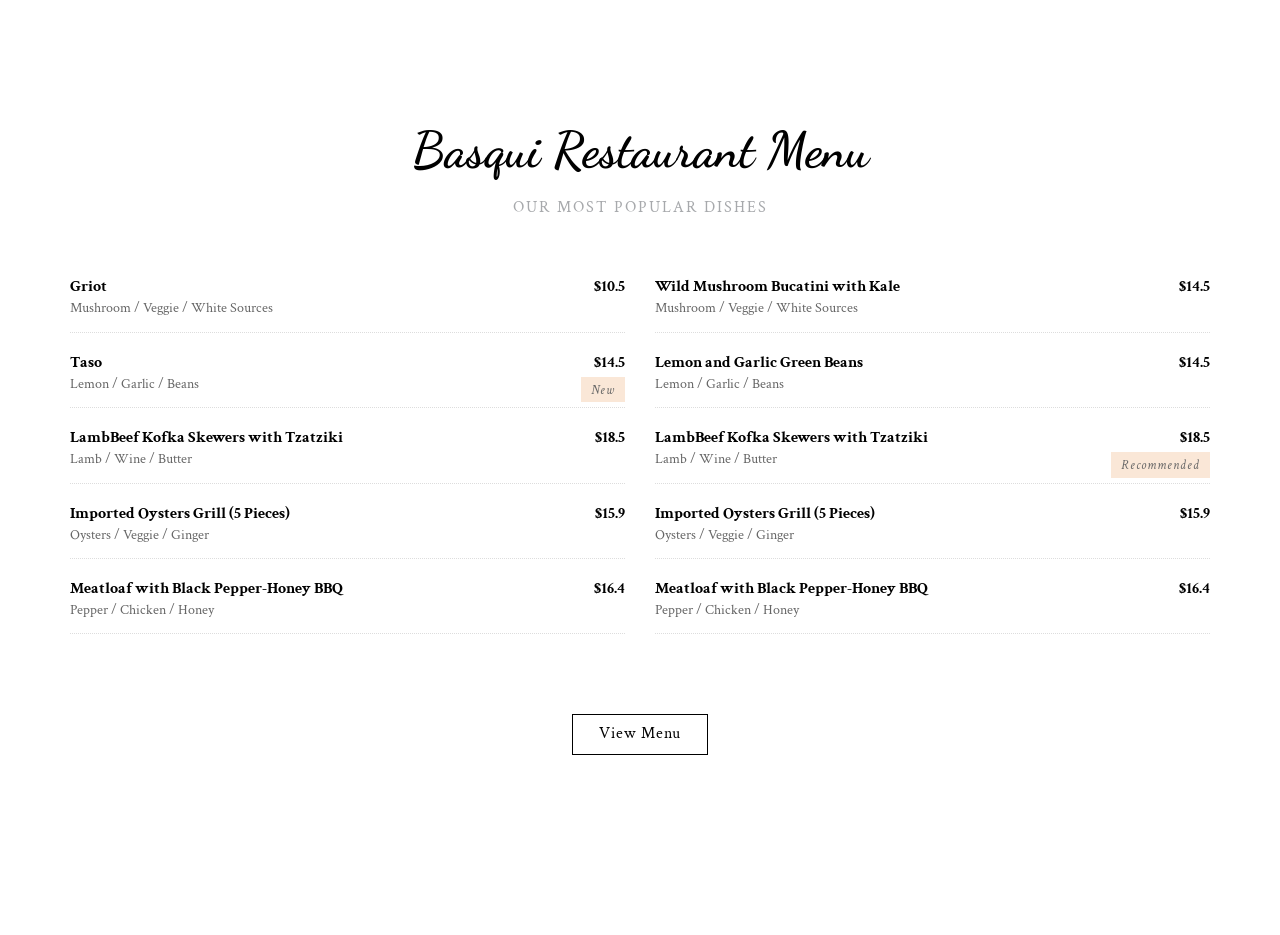
<file: Menu.html>
<!DOCTYPE html>
<html lang="en" >
<head>
  <meta charset="UTF-8">
  <title>Basqui Studio Restaurant Menu</title>
  <link rel="stylesheet" href="https://maxcdn.bootstrapcdn.com/bootstrap/3.3.5/css/bootstrap.min.css"><link rel="stylesheet" href="./style2.css">

</head>
<body>
<!-- partial:index.partial.html -->
<!-- Teaching example from http://www.mycookroom.ru/mywork/Leaff/Leaff-v1.4/Site/index-4.html -->
<section id="popular" class="module">
		<div class="container">

			<div class="row">
				<div class="col-sm-6 col-sm-offset-3">
					<div class="module-header wow fadeInUp animated" style="visibility: visible; animation-name: fadeInUp;">
						<h2 class="module-title">Basqui Restaurant Menu</h2>
						<h3 class="module-subtitle">Our most popular dishes</h3>
					</div>
				</div>
			</div><!-- .row -->

			<div class="row">

				<div class="col-sm-6">

					<div class="menu">
						<div class="row">
							<div class="col-sm-8">
								<h4 class="menu-title">Griot</h4>
								<div class="menu-detail">Mushroom / Veggie / White Sources</div>
							</div>
							<div class="col-sm-4 menu-price-detail">
								<h4 class="menu-price">$10.5</h4>
							</div>
						</div>
					</div>

					<div class="menu">
						<div class="row">
							<div class="col-sm-8">
								<h4 class="menu-title">Taso</h4>
								<div class="menu-detail">Lemon / Garlic / Beans</div>
							</div>
							<div class="col-sm-4 menu-price-detail">
								<h4 class="menu-price">$14.5</h4>
								<div class="menu-label">New</div>
							</div>
						</div>
					</div>

					<div class="menu">
						<div class="row">
							<div class="col-sm-8">
								<h4 class="menu-title">LambBeef Kofka Skewers with Tzatziki</h4>
								<div class="menu-detail">Lamb / Wine / Butter</div>
							</div>
							<div class="col-sm-4 menu-price-detail">
								<h4 class="menu-price">$18.5</h4>
							</div>
						</div>
					</div>

					<div class="menu">
						<div class="row">
							<div class="col-sm-8">
								<h4 class="menu-title">Imported Oysters Grill (5 Pieces)</h4>
								<div class="menu-detail">Oysters / Veggie / Ginger</div>
							</div>
							<div class="col-sm-4 menu-price-detail">
								<h4 class="menu-price">$15.9</h4>
							</div>
						</div>
					</div>

					<div class="menu">
						<div class="row">
							<div class="col-sm-8">
								<h4 class="menu-title">Meatloaf with Black Pepper-Honey BBQ</h4>
								<div class="menu-detail">Pepper / Chicken / Honey</div>
							</div>
							<div class="col-sm-4 menu-price-detail">
								<h4 class="menu-price">$16.4</h4>
							</div>
						</div>
					</div>

				</div><!-- .col-sm-6 -->

				<div class="col-sm-6">

					<div class="menu">
						<div class="row">
							<div class="col-sm-8">
								<h4 class="menu-title">Wild Mushroom Bucatini with Kale</h4>
								<div class="menu-detail">Mushroom / Veggie / White Sources</div>
							</div>
							<div class="col-sm-4 menu-price-detail">
								<h4 class="menu-price">$14.5</h4>
							</div>
						</div>
					</div>

					<div class="menu">
						<div class="row">
							<div class="col-sm-8">
								<h4 class="menu-title">Lemon and Garlic Green Beans</h4>
								<div class="menu-detail">Lemon / Garlic / Beans</div>
							</div>
							<div class="col-sm-4 menu-price-detail">
								<h4 class="menu-price">$14.5</h4>
							</div>
						</div>
					</div>

					<div class="menu">
						<div class="row">
							<div class="col-sm-8">
								<h4 class="menu-title">LambBeef Kofka Skewers with Tzatziki</h4>
								<div class="menu-detail">Lamb / Wine / Butter</div>
							</div>
							<div class="col-sm-4 menu-price-detail">
								<h4 class="menu-price">$18.5</h4>
								<div class="menu-label">Recommended</div>
							</div>
						</div>
					</div>

					<div class="menu">
						<div class="row">
							<div class="col-sm-8">
								<h4 class="menu-title">Imported Oysters Grill (5 Pieces)</h4>
								<div class="menu-detail">Oysters / Veggie / Ginger</div>
							</div>
							<div class="col-sm-4 menu-price-detail">
								<h4 class="menu-price">$15.9</h4>
							</div>
						</div>
					</div>

					<div class="menu">
						<div class="row">
							<div class="col-sm-8">
								<h4 class="menu-title">Meatloaf with Black Pepper-Honey BBQ</h4>
								<div class="menu-detail">Pepper / Chicken / Honey</div>
							</div>
							<div class="col-sm-4 menu-price-detail">
								<h4 class="menu-price">$16.4</h4>
							</div>
						</div>
					</div>

				</div><!-- .col-sm-6 -->

			</div><!-- .row -->

			<div class="row">
				<div class="col-sm-6 col-sm-offset-3 long-up text-center">
					<a href="menu-simple.html" class="btn btn-custom-1">View Menu</a>
				</div>
			</div><!-- .row -->

			<div class="row">
				<div class="col-sm-6 col-sm-offset-3">
					<div class="devider">
					</div>
				</div>
			</div><!-- .row -->

		</div><!-- .container -->
	</section>
<!-- partial -->
  
</body>
</html>
</file>
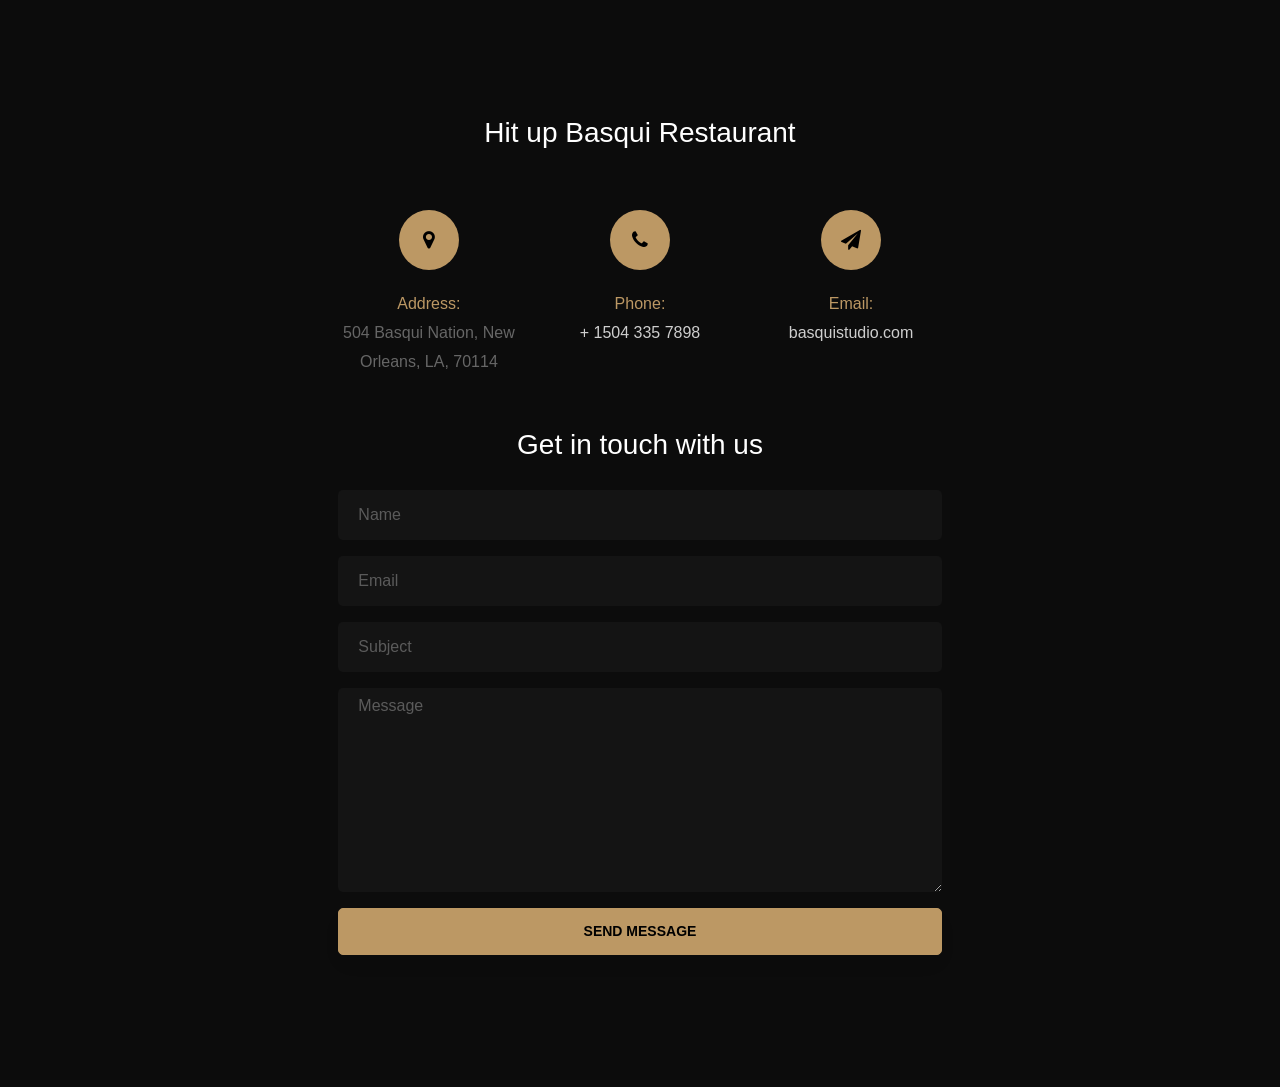
<file: contact-form-09/contact-form-09/contact.html>
<!doctype html>
<html lang="en">
  <head>
  	<title>Contact Form 09</title>
    <meta charset="utf-8">
    <meta name="viewport" content="width=device-width, initial-scale=1, shrink-to-fit=no">

	<link href="https://fonts.googleapis.com/css?family=Roboto:400,100,300,700' rel='stylesheet' type='text/css">

	<link rel="stylesheet" href="https://stackpath.bootstrapcdn.com/font-awesome/4.7.0/css/font-awesome.min.css">
	
	<link rel="stylesheet" href="css/style.css">

	</head>
	<body>
	<section class="ftco-section">
		<div class="container">
			<div class="row justify-content-center">
				<div class="col-md-6 text-center mb-5">
					<h2 class="heading-section">Hit up Basqui Restaurant</h2>
				</div>
			</div>
			<div class="row justify-content-center">
				<div class="col-lg-10 col-md-12">
					<div class="wrapper">
						<div class="row justify-content-center">
							<div class="col-lg-8 mb-5">
								<div class="row">
									<div class="col-md-4">
										<div class="dbox w-100 text-center">
					        		<div class="icon d-flex align-items-center justify-content-center">
					        			<span class="fa fa-map-marker"></span>
					        		</div>
					        		<div class="text">
						            <p><span>Address:</span> 504 Basqui Nation, New Orleans, LA, 70114</p>
						          </div>
					          </div>
									</div>
									<div class="col-md-4">
										<div class="dbox w-100 text-center">
					        		<div class="icon d-flex align-items-center justify-content-center">
					        			<span class="fa fa-phone"></span>
					        		</div>
					        		<div class="text">
						            <p><span>Phone:</span> <a href="tel://1234567920">+ 1504 335 7898</a></p>
						          </div>
					          </div>
									</div>
									<div class="col-md-4">
										<div class="dbox w-100 text-center">
					        		<div class="icon d-flex align-items-center justify-content-center">
					        			<span class="fa fa-paper-plane"></span>
					        		</div>
					        		<div class="text">
						            <p><span>Email:</span> <a href="mailto:info@yoursite.com">basquistudio.com</a></p>
						          </div>
					          </div>
									</div>
								</div>
							</div>
							<div class="col-lg-8">
								<div class="contact-wrap">
									<h3 class="mb-4 text-center">Get in touch with us</h3>
									<div id="form-message-warning" class="mb-4 w-100 text-center"></div> 
				      		<div id="form-message-success" class="mb-4 w-100 text-center">
				            Your message was sent, thank you!
				      		</div>
									<form method="POST" id="contactForm" name="contactForm" class="contactForm">
										<div class="row">
											<div class="col-md-12">
												<div class="form-group">
													<input type="text" class="form-control" name="name" id="name" placeholder="Name">
												</div>
											</div>
											<div class="col-md-12"> 
												<div class="form-group">
													<input type="email" class="form-control" name="email" id="email" placeholder="Email">
												</div>
											</div>
											<div class="col-md-12">
												<div class="form-group">
													<input type="text" class="form-control" name="subject" id="subject" placeholder="Subject">
												</div>
											</div>
											<div class="col-md-12">
												<div class="form-group">
													<textarea name="message" class="form-control" id="message" cols="30" rows="8" placeholder="Message"></textarea>
												</div>
											</div>
											<div class="col-md-12">
												<div class="form-group">
													<input type="submit" value="Send Message" class="btn btn-primary">
													<div class="submitting"></div>
												</div>
											</div>
										</div>
									</form>
								</div>
							</div>
						</div>
					</div>
				</div>
			</div>
		</div>
	</section>

	<script src="js/jquery.min.js"></script>
  <script src="js/popper.js"></script>
  <script src="js/bootstrap.min.js"></script>
  <script src="js/jquery.validate.min.js"></script>
  <script src="js/main.js"></script>

	</body>
</html>
</file>
<file: style2.css>
/**
 * Support: web-master72@yandex.ru;
 * Gallery, Services, Menu labels - #fae7d7;
 * Links, Buttons - #F5D76E;
/* ---------------------------------------------- /*
 * General styles
/* ---------------------------------------------- */

@import url(https://fonts.googleapis.com/css?family=Dancing+Script:700);
@import url(https://fonts.googleapis.com/css?family=Crimson+Text:400,600,700,400italic);

body {
	overflow-x: hidden;
	font: 400 16px/1.8 'Crimson Text', serif;
	color: #666;
}

img {
	max-width: 100%;
	height: auto;
}

a {
	color: #F5D76E;
}

a:hover {
	text-decoration: none;
	color: #999;
}

/* ---------------------------------------------- /*
 * Transition elsements
/* ---------------------------------------------- */

.form-control,
.navbar-custom {
	-webkit-transition: all 0.4s ease-in-out 0s;
	   -moz-transition: all 0.4s ease-in-out 0s;
		-ms-transition: all 0.4s ease-in-out 0s;
		 -o-transition: all 0.4s ease-in-out 0s;
			transition: all 0.4s ease-in-out 0s;
}

a,
.btn,
.navbar a {
	-webkit-transition: all 0.125s ease-in-out 0s;
	   -moz-transition: all 0.125s ease-in-out 0s;
		-ms-transition: all 0.125s ease-in-out 0s;
		 -o-transition: all 0.125s ease-in-out 0s;
			transition: all 0.125s ease-in-out 0s;
}

/* ---------------------------------------------- /*
 * Reset box-shadow
/* ---------------------------------------------- */

.btn,
.form-control,
.form-control:hover,
.form-control:focus,
.navbar-custom .dropdown-menu {
	-webkit-box-shadow: none;
			box-shadow: none;
}

/* ---------------------------------------------- /*
 * Reset border-radius
/* ---------------------------------------------- */

.btn,
.label,
.alert,
.progress,
.form-control,
.modal-content,
.panel-heading,
.panel-group .panel,
.nav-tabs > li > a,
.nav-pills > li > a {
	-webkit-border-radius: 0px;
	   -moz-border-radius: 0px;
		 -o-border-radius: 0px;
			border-radius: 0px;
}

/* ---------------------------------------------- /*
 * Typography
/* ---------------------------------------------- */

h1, h2, h3, h4, h5, h6 {
	font: 700 54px/1.2 'Crimson Text', serif;
	margin: 0 0 20px;
	color: #000;
}

h2 {
	font-size: 48px;
	margin: 0 0 18px;
}

h3 {
	font-size: 40px;
	margin: 0 0 15px;
}

h4 {
	font-size: 20px;
	margin: 0 0 10px;
}

h5 {
	font-size: 18px;
	font-weight: 400;
	margin: 0 0 8px;
}

h6 {
	font-size: 16px;
	font-weight: 400;
	margin: 0 0 5px;
}

blockquote {
	font: 700 50px/1.2 'Dancing Script', cursive;
	margin: 0 0 20px;
	padding: 0;
	border: 0;
}

blockquote small,
blockquote footer,
blockquote .small {
	display: block;
	font-size: 40%;
	line-height: 1.42857143;
	color: #999;
}

.intro-title,
.module-title,
.callout-text,
.iconbox-title {
	font: 700 28px/1.2 'Dancing Script', cursive;
	margin: 0 0 18px;
}

.module-title,
.callout-text {
	font-size: 50px;
}

.module-subtitle {
	font: 400 16px/1.2 'Crimson Text',  serif;
	text-transform: uppercase;
	letter-spacing: 2px;
	color: #a7a9ac;
	margin: 0;
}

.intro-title {
	font-size: 55px;
}

/* ---------------------------------------------- /*
 * Alerts style
/* ---------------------------------------------- */

.alert {
	border: 0;
}

.help-block {
	font-size: 14px;
	color: #a94442;
}

.help-block ul {
	list-style: none;
	padding: 0 15px;
	margin: 0;
}

/* ---------------------------------------------- /*
 * Progress bars
/* ---------------------------------------------- */

.progress,
.progress-bar {
	-webkit-box-shadow: none;
			box-shadow: none;
}

.progress-bar {
	background-color: #F5D76E;
}

/* ---------------------------------------------- /*
 * Tabs
/* ---------------------------------------------- */

.nav-pills, .nav-tabs {
	margin-bottom: 20px;
}

.nav-pills > li.active > a,
.nav-pills > li.active > a:hover,
.nav-pills > li.active > a:focus {
	background: #F5D76E;
}

/* ---------------------------------------------- /*
 * Panels
/* ---------------------------------------------- */

.panel {
	border: 0;
}

.panel-body {
	background: #f5f5f5;
}

.panel-group .panel-heading + .panel-collapse > .panel-body {
	border: 0;
}

/* ---------------------------------------------- /*
 * Modal
/* ---------------------------------------------- */

.modal-content {
	border: 0;
}

/* ---------------------------------------------- /*
 * Labels
/* ---------------------------------------------- */

.label {
	font: 400 italic 10px/1.8 'Crimson Text', serif;
	padding: .2em .6em .2em;
	letter-spacing: 1px;
	font-size: 60%;
}

.label-custom-1 {
	background: #F5D76E;
}

.label-custom-2 {
	background: #000;
}

/* ---------------------------------------------- /*
 * Inputs styles
/* ---------------------------------------------- */

.form-control {
	border: 0;
	background: transparent;
	border-bottom: 1px dotted #DDD;
	font-size: 16px;
	padding: 0;
}

.form-control:focus {
	border-color: #444444;
}

.input-lg,
.form-horizontal .form-group-lg .form-control {
	height: 38px;
	font-size: 18px;
}

.input-sm,
.form-horizontal .form-group-sm .form-control {
	font-size: 11px;
	height: 30px;
}

textarea.form-control {
	padding: 15px 0;
}

.form-control-black {
	border: 1px solid #DDD;
}

.form-control-black:focus {
	border-color: #444444;
}

/* ---------------------------------------------- /*
 * Custom button style
/* ---------------------------------------------- */

.btn {
	letter-spacing: 1px;
	font-size: 16px;
	padding: 8px 26px;
}

.btn:hover,
.btn:focus,
.btn:active,
.btn.active {
	outline: inherit !important;
}

.btn-custom-1 {
	background: transparent;
	border: 1px solid #000;
	color: #000;
}

.btn-custom-1:hover,
.btn-custom-1:focus,
.btn-custom-1:active,
.btn-custom-1.active {
	background: #000;
	border-color: #000;
	color: #fff;
}

.btn-custom-2 {
	background: transparent;
	border: 1px solid #fff;
	color: #fff;
}

.btn-custom-2:hover,
.btn-custom-2:focus,
.btn-custom-2:active,
.btn-custom-2.active {
	background: #fff;
	border-color: #fff;
	color: #000;
}

.btn-custom-3 {
	background: transparent;
	border: 1px solid #000;
	color: #000
}

.btn-custom-3:hover,
.btn-custom-3:focus,
.btn-custom-3:active,
.btn-custom-3.active {
	background: #F5D76E;
	border-color: #F5D76E;
	color: #FFF;
}

.btn-custom-4 {
	background: transparent;
	border: 1px solid #fff;
	color: #fff;
}

.btn-custom-4:hover,
.btn-custom-4:focus,
.btn-custom-4:active,
.btn-custom-4.active {
	background: #F5D76E;
	border-color: #F5D76E;
	color: #fff;
}

.btn-custom-5 {
	background: #000;
	border: 1px solid #000;
	color: #fff;
}

.btn-custom-5:hover,
.btn-custom-5:focus,
.btn-custom-5:active,
.btn-custom-5.active {
	background: #fff;
	border-color: #fff;
	color: #000;
}

/* Button size */

.btn-lg,
.btn-group-lg > .btn {
	padding: 12px 30px;
	font-size: 18px;
}

.btn-sm,
.btn-group-sm > .btn {
	padding: 6px 25px;
	font-size: 11px;
}

.btn-xs,
.btn-group-xs > .btn {
	padding: 5px 25px;
	font-size: 10px;
}

.btn .icon-before {
	margin-right: 6px;
}

.btn .icon-after {
	margin-left: 6px;
}

.btn .icon-after,
.btn .icon-before {
	font-size: 12px;
}

.btn-list .btn {
	margin-bottom: 5px;
}

/* ---------------------------------------------- /*
 * Main
/* ---------------------------------------------- */

.module {
	position: relative;
	background: #fff;
	padding: 120px 0;
}

.module-gray {
	background: #f5f5f5;
}

.module-dark {
	background: #0E0E0E;
}

.callout, .callout h1, .callout h2, .callout h3, .callout h4, .callout h5, .callout h6,
.module-dark, .module-dark h1, .module-dark h2, .module-dark h3, .module-dark h4, .module-dark h5, .module-dark h6,
.intro-module, .intro-module h1, .intro-module h2, .intro-module h3, .intro-module h4, .intro-module h5, .intro-module h6 {
	color: #fff;
}

.module-header {
	text-align: center;
	margin: 0 0 60px;
}

.long-up {
	margin-top: 60px;
}

.long-up-2x {
	margin-top: 80px;
}

.long-down {
	margin-bottom: 60px;
}

.text-center {
	text-align: center;
}

.devider {
	text-align: center;
	margin: 60px 0 0;
}

.js-hovered {
	cursor: pointer;
}

.js-fade {
	opacity: 0.65;
}

.vjs-control-bar {
	visibility: hidden;
	display: none;
}

.parallax {
	background-attachment: fixed;
	background-position: 50% 0;
}

.bg-dark-alfa-30::after {
	background-color: rgba(0, 0, 0, 0.3);
	position: absolute;
	height: 100%;
	width: 100%;
	left: 0px;
	top: 0px;
	content: '';
	z-index: -1;
}

.bg-dark-alfa-60::after {
	background-color: rgba(0, 0, 0, 0.6);
	position: absolute;
	position: absolute;
	height: 100%;
	width: 100%;
	left: 0px;
	top: 0px;
	content: '';
	z-index: -1;
}

.bg-dark-alfa-90::after {
	background-color: rgba(0, 0, 0, 0.9);
	position: absolute;
	position: absolute;
	height: 100%;
	width: 100%;
	left: 0px;
	top: 0px;
	content: '';
	z-index: -1;
}

/* ---------------------------------------------- /*
 * Callout
/* ---------------------------------------------- */

.callout {
	background-color: #222;
	position: relative;
	text-align: center;
	padding: 180px 0;
	z-index: 1;
	background-repeat: no-repeat;
	-webkit-background-size: cover;
	   -moz-background-size: cover;
		 -o-background-size: cover;
			background-size: cover;
}

#callout-one {
	background-image: url(../images/home-2.jpg);
}

#callout-two {
	background-image: url(../images/home-3.jpg);
}

#callout-three {
	background-image: url(../images/home-4.jpg);
}

/* ---------------------------------------------- /*
 * Home
/* ---------------------------------------------- */

.module-image {
	background-color: #222;
	background-image: url(../images/home-1.jpg);
	background-repeat: no-repeat;
	position: relative;
	z-index: 1;
	-webkit-background-size: cover;
	   -moz-background-size: cover;
		 -o-background-size: cover;
			background-size: cover;
	padding: 0;
}

.video-background {
	background-color: #000;
}

.intro {
	position: absolute;
	width: 100%;
	top: 50%;
	left: 0;
	text-align: center;
	-webkit-transform: translate(0%, -50%);
	   -moz-transform: translate(0%, -50%);
		-ms-transform: translate(0%, -50%);
		 -o-transform: translate(0%, -50%);
			transform: translate(0%, -50%);
	padding: 0 15px;
}

/* ---------------------------------------------- /*
 * Menu
/* ---------------------------------------------- */

.menu {
	border-bottom: 1px dotted #DDD;
	padding: 0 0 10px;
	margin: 0 0 20px;
}

.menu-classic img {
	margin: 0 0 10px;
}

.menu-title,
.menu-price {
	font-size: 16px;
	margin: 0;
}

.menu-detail {
	font-size: 14px;
}

.menu-price-detail {
	position: relative;
	text-align: right;
}

.menu-label {
	background: #fae7d7;
	position: relative;
	display: inline-block;
	padding: 2px 10px 0px 10px;
	font-family: 'Crimson Text', serif;
	letter-spacing: 1px;
	font-style: italic;
	font-size: 13px;
	float: right;
	top: 5px;
}

/* ---------------------------------------------- /*
 * Servise
/* ---------------------------------------------- */

.iconbox {
	background: #fae7d7;
	text-align: center;
	padding: 15px;
	-webkit-transition: all 0.2s ease-in-out;
	   -moz-transition: all 0.2s ease-in-out;
		-ms-transition: all 0.2s ease-in-out;
		 -o-transition: all 0.2s ease-in-out;
			transition: all 0.2s ease-in-out;
}

.iconbox-body {
	border: 1px solid rgba(0,0,0,.1);
	padding: 25px 10px;
}

.iconbox-icon {
	color: #000;
	font-size: 32px;
	margin-bottom: 25px;
}

.iconbox-title {
	color: #000;
	margin: 0 0 15px;
	padding: 0;
}

.iconbox-desc {
	font-size: 15px;
}

/* ---------------------------------------------- /*
 * Testimonials
/* ---------------------------------------------- */

.testimonial-text {
	text-align: center;
	margin: 0 0 60px;
}

.testimonial-avatar {
	text-align: right;
}

.testimonial-avatar img {
	height: 84px;
	width: 84px;
	-webkit-border-radius: 100%;
	   -moz-border-radius: 100%;
		 -o-border-radius: 100%;
			border-radius: 100%;
}

.testimonial-info {
	padding-top: 11px;
	text-align: left;
}

.stars {
	font-size: 12px;
	color: #f1c40f;
}

.stars i {
	margin: 0 2px 0 0;
}

.star-off {
	color: #999;
}

/* ---------------------------------------------- /*
 * Gallery
/* ---------------------------------------------- */

.margin-0 {
	margin: 0!important;
}

.position-relative {
	position: relative;
}

.side-image {
	position: absolute;
	background: #fae7d7;
	padding: 30px;
	height: 100%;
}

.vertical-body {
	position: relative;
	border: 1px solid rgba(0,0,0,.1);
	display: table;
	height: 100%;
	text-align: center;
}

.vertical {
	display: table-cell;
	vertical-align: middle;
	width: 100%;
	padding: 30px;
}

.gallery-no-padding {
	background: #fff;
}

.gallery-no-padding > .row > .col-sm-4 {
	padding: 0;
}

.gallery-detail {
	border-bottom: 1px dotted #DDD;
	text-align: center;
	margin: 15px 0 20px;
	padding: 0 0 10px;
}

.gallery-title {
	font-size: 16px;
	margin: 0 0 5px;
}

/* ---------------------------------------------- /*
 * Menu Classic, Gallery Overlay
/* ---------------------------------------------- */

.overlay {
	position: relative;
	margin: 0;
}

.overlay a {
	position: absolute;
	text-indent: 200%;
	font-size: 0;
	height: 100%;
	width: 100%;
	left: 0;
	top: 0;
	opacity: 0;
	z-index: 10;
}

.overlay img {
	display: block;
	height: auto;
	width: 100%;
}

.overlay figcaption {
	background: rgba(0, 0, 0, .8);
	position: absolute;
	text-align: center;
	padding: 0px;
	bottom: 0px;
	right: 0px;
	left: 0px;
	top: 0px;
	opacity: 0;
	-webkit-transition: all 0.2s ease-in-out;
	   -moz-transition: all 0.2s ease-in-out;
		-ms-transition: all 0.2s ease-in-out;
		 -o-transition: all 0.2s ease-in-out;
			transition: all 0.2s ease-in-out;
}

.overlay .caption-inner {
	position: absolute;
	margin-top: -25px;
	width: 100%;
	top: 50%;
	left: 0;
}

.overlay:hover figcaption {
	opacity: 1;
}

.overlay:hover span,
.overlay:hover .overlay-icon i{
	-webkit-transform: rotate(0deg);
	   -moz-transform: rotate(0deg);
		-ms-transform: rotate(0deg);
		 -o-transform: rotate(0deg);
			transform: rotate(0deg);
}

.overlay-icon {
	border: 2px solid #fff;
	line-height: 48px;
	font-size: 16px;
	margin: 0 auto;
	height: 50px;
	width: 50px;
	color: #fff;
	-webkit-border-radius: 50px;
	   -moz-border-radius: 50px;
		 -o-border-radius: 50px;
			border-radius: 50px;
}

.overlay-icon i,
.overlay-icon span {
	color: #F5D76E;
	-webkit-transform: rotate(-45deg);
	   -moz-transform: rotate(-45deg);
		-ms-transform: rotate(-45deg);
		 -o-transform: rotate(-45deg);
			transform: rotate(-45deg);
	-webkit-transition: all 0.2s ease-in-out;
	   -moz-transition: all 0.2s ease-in-out;
		-ms-transition: all 0.2s ease-in-out;
		 -o-transition: all 0.2s ease-in-out;
			transition: all 0.2s ease-in-out;
}

/* ---------------------------------------------- /*
 * Twitter
/* ---------------------------------------------- */

.interact a {
	margin-right: 10px;
}

/* ---------------------------------------------- /*
 * Map, Contact and Ajax
/* ---------------------------------------------- */

#map-section {
	position: relative;
	width: 100%;
}

#map {
	height: 100%;
	width: 100%;
}

.ajax-response {
	text-align: center;
	padding: 20px;
}

/* ---------------------------------------------- /*
 * Footer
/* ---------------------------------------------- */

#footer {
	background: #000;
	text-align: center;
	padding: 10px 0;
	font-size: 14px;
	color: #FFF;
}

.copyright {
	margin: 0;
}

.social-links {
	list-style: none;
	padding: 0;
	margin: 0;
}

.social-links li {
	display: inline-block;
	margin: 0 5px;
}

/* ---------------------------------------------- /*
 * Navigation
/* ---------------------------------------------- */

.navbar-custom {
	border: 0;
	border-radius: 0;
	margin: 0;
}

.navbar-custom,
.navbar-custom .dropdown-menu {
	background: rgba(0, 0, 0, 0.9);
	padding: 0;
}



.navbar-custom .navbar-nav {
	margin: 1px -15px 0;
}

.navbar-custom .navbar-brand,
.navbar-custom .navbar-nav > li > a,
.navbar-custom .navbar-nav .dropdown-menu > li > a {
	font-size: 15px;
	letter-spacing: 1px;
	color: #fff;
}

.navbar-custom .navbar-brand {
	font-family: 'Dancing Script', cursive;
	font-weight: 700;
	font-size: 32px;
}

.navbar-custom .nav .open > a,
.navbar-custom .nav li a:focus,
.navbar-custom .dropdown-menu > li > a:focus {
	background: none;
	outline: 0;
	color: #fff;
}






.navbar-custom li > a {
	position: relative;
}
.navbar-custom .dropdown-toggle:after {
position: absolute;
	display: block;
	right: 1px;
	top: 50%;
	margin-top: -5px;
	font: normal normal normal 14px/1 FontAwesome;
	font-size: 12px;
	content: "\f107";
	text-rendering: auto;
	-webkit-font-smoothing: antialiased;
	-moz-osx-font-smoothing: grayscale;
}







.navbar-custom .nav li a:hover,
.navbar-custom .navbar-nav > li.active a {
	background: none;
	outline: 0;
	color: #F5D76E;
}

.navbar-custom .dropdown-menu {
	border: 0;
	border-top: 2px solid #F5D76E;
	border-radius: 0;
}

.navbar-custom .dropdown-menu > li > a {
	padding: 10px 20px;
}

.navbar-custom .dropdown-menu > li > a:hover {
	background: rgba(0, 0, 0, .9);
}

.navbar-custom .navbar-toggle .icon-bar {
	background: #fff;
}

.dropdown-submenu {
	position: relative;
}

.dropdown-submenu li {
	border-left: 1px solid rgba(32, 31, 31, 0.9);
}

.dropdown-submenu>.dropdown-menu {
	display: block;
	left: 100%;
	top: 0;
	right: inherit;
	margin-top: -2px;
}

.dropdown-submenu > .dropdown-menu {
	visibility: hidden;
	opacity: 0;
}

.dropdown-submenu:hover > .dropdown-menu {
	visibility: visible;
	opacity: 1;
}

.dropdown-submenu > a {
	position: relative;
}

.dropdown-submenu > a:after {
	position: absolute;
	display: block;
	right: 7px;
	top: 50%;
	margin-top: -6px;
	font: normal normal normal 14px/1 FontAwesome;
	font-size: 12px;
	content: "\f105";
	text-rendering: auto;
	-webkit-font-smoothing: antialiased;
	-moz-osx-font-smoothing: grayscale;
}

.dropdown-submenu:hover > a:after {
	border-left-color: #fff;
}

.dropdown-submenu.pull-left {
	float: none;
}

.dropdown-submenu.pull-left > .dropdown-menu {
	left: -100%;
	margin-left: 10px;
}

.left-side .dropdown-submenu > .dropdown-menu {
	left: inherit;
	right: 100%;
}

.left-side .dropdown-submenu li {
	border-left: 0;
	border-right: 1px solid rgba(32, 31, 31, 0.9);
}

/* --------------------------------------------------------- */

@media (min-width: 767px) {

	.navbar-transparent {
		background: transparent;
		padding-top: 15px;
		padding-bottom: 15px;
	}

}



@media (max-width: 767px) {



	.navbar-custom .nav li a:hover {
		background: rgba(0, 0, 0, .9);
	}

	.navbar-nav .open .dropdown-menu > li > a,
	.navbar-nav .open .dropdown-menu .dropdown-header {
		padding-top: 10px;
		padding-bottom: 10px;
		line-height: 20px;
	}

	.navbar-custom li a {
		border-bottom: 1px solid rgba(32, 31, 31, 0.9) !important;
	}

	.dropdown-submenu > .dropdown-menu {
		display: none;
		visibility: visible;
		opacity: 1;
	}

	.dropdown-submenu > .dropdown-open {
		display: block;
	}

	.navbar-nav .open .dropdown-submenu > .dropdown-menu li > a {
		padding-left: 40px;
	}


	.dropdown-submenu > a:after,
	.navbar-custom .dropdown-toggle:after {
		right: 7px;
		content: "\f107";
	}

	.dropdown-submenu > a.angle-up:after,
	.navbar-custom .dropdown-toggle.angle-up:after  {
		content: "\f106";
	}

}

/* ---------------------------------------------- /*
 * Scroll to top
/* ---------------------------------------------- */

.scroll-up {
	position: fixed;
	display: none;
	bottom: 1em;
	right: 1em;
	z-index: 999;
}

.scroll-up a {
	background: #fff;
	display: block;
	height: 28px;
	width: 28px;
	text-align: center;
	line-height: 28px;
	font-size: 14px;
	color: #000;
	opacity: 0.7;
		-webkit-border-radius: 3px;
	   -moz-border-radius: 3px;
		 -o-border-radius: 3px;
			border-radius: 3px;
}

.scroll-up a:hover,
.scroll-up a:active {
	opacity: 1;
	color: #000;
}
/* ---------------------------------------------- /*
 * Mouse animate icon
/* ---------------------------------------------- */

.mouse-icon {
	position: absolute;
	left: 50%;
	bottom: 40px;
	border: 2px solid #fff;
	border-radius: 16px;
	height: 40px;
	width: 24px;
	margin-left: -15px;
	display: block;
	z-index: 10;
}

.mouse-icon .wheel {
	-webkit-animation-name: drop;
	-webkit-animation-duration: 1s;
	-webkit-animation-timing-function: linear;
	-webkit-animation-delay: 0s;
	-webkit-animation-iteration-count: infinite;
	-webkit-animation-play-state: running;
	animation-name: drop;
	animation-duration: 1s;
	animation-timing-function: linear;
	animation-delay: 0s;
	animation-iteration-count: infinite;
	animation-play-state: running;
}

.mouse-icon .wheel {
	position: relative;
	border-radius: 10px;
	background: #fff;
	width: 2px;
	height: 6px;
	top: 4px;
	margin-left: auto;
	margin-right: auto;
}

@-webkit-keyframes drop	{
	0%   { top:5px;  opacity: 0;}
	30%  { top:10px; opacity: 1;}
	100% { top:25px; opacity: 0;}
}

@keyframes drop	{
	0%   { top:5px;  opacity: 0;}
	30%  { top:10px; opacity: 1;}
	100% { top:25px; opacity: 0;}
}

/* ---------------------------------------------- /*
 * Preloader
/* ---------------------------------------------- */

#preloader {
	background: #FFF;
	bottom: 0;
	left: 0;
	position: fixed;
	right: 0;
	top: 0;
	z-index: 9999;
}

#status,
.status-mes {
	background-image: url(../images/preloader1.gif);
	background-position: center;
	background-repeat: no-repeat;
	height: 200px;
	left: 50%;
	margin: -100px 0 0 -100px;
	position: absolute;
	top: 50%;
	width: 200px;
}

.status-mes {
	background: none;
	left: 0;
	margin: 0;
	text-align: center;
	top: 65%;
}

/* ---------------------------------------------- /*
 * Media
/* ---------------------------------------------- */

@media (max-width: 991px) {

	.side-image {
		position: relative;
		height: auto;
	}

	.navbar-custom .navbar-brand,
	.navbar-custom .navbar-nav > li > a,
	.navbar-custom .navbar-nav .dropdown-menu > li > a {
		letter-spacing: 0;
	}

}

@media (max-width: 767px) {

	.menu-title,
	.menu-detail,
	.menu-price-detail {
		text-align: center;
	}

	.menu-label {
		float: none;
	}

	.mouse-icon {
		display: none;
	}

	.iconbox {
		margin: 10px 0;
	}

	.testimonial-avatar,
	.testimonial-info {
		text-align: center;
	}

}

@media (max-width: 568px) {

	h1, h2, h3, h4, h5, h6 {
		font: 700 38px/1.2 'Crimson Text', serif;
		margin: 0 0 20px;
		color: #000;
	}

	h2 {
		font-size: 30px;
		margin: 0 0 18px;
	}

	h3 {
		font-size: 24px;
		margin: 0 0 15px;
	}

	h4 {
		font-size: 20px;
		margin: 0 0 10px;
	}

	h5 {
		font-size: 16px;
		font-weight: 400;
		margin: 0 0 8px;
	}

	h6 {
		font-size: 16px;
		font-weight: 400;
		margin: 0 0 5px;
	}

	blockquote {
		font: 700 38px/1.2 'Dancing Script', cursive;
		margin: 0 0 20px;
		padding: 0;
		border: 0;
	}

	.intro-title,
	.module-title,
	.callout-text,
	.iconbox-title {
		font: 700 38px/1.2 'Dancing Script', cursive;
		margin: 0 0 18px;
	}

	.iconbox-title {
		font-size: 24px;
	}

	.module-subtitle {
		font: 400 10px/1.2 'Libre Baskerville', serif;
		text-transform: uppercase;
		letter-spacing: 2px;
		color: #a7a9ac;
		margin: 0;
	}

}

/* ---------------------------------------------- /*
 * Icons page
/* ---------------------------------------------- */

.sli-examples .item:hover {
	background: #f0f0f0;
	color: #000;
}

.sli-examples .item {
	display: block;
	width: 33%;
	float: left;
	padding: 0;
	border: 1px solid #e5e5e5;
	margin: -1px 0 0 -1px;
	font-size: 13px;
}

.sli-examples .item > span {
	display: inline-block;
	margin-right: 5px;
	min-width: 70px;
	min-height: 70px;
	border-right: 1px solid #f1f1f1;
	line-height: 70px;
	text-align: center;
	font-size: 32px;
}

.fa-examples > div {
	padding: 0;
	border: 1px solid #e5e5e5;
	margin: -1px 0 0 -1px;
	font-size: 13px;
}

.fa-examples > div > i {
	display: inline-block;
	margin-right: 5px;
	min-width: 40px;
	min-height: 40px;
	border-right: 1px solid #f1f1f1;
	line-height: 40px;
	text-align: center;
	font-size: 14px;
}
</file>
